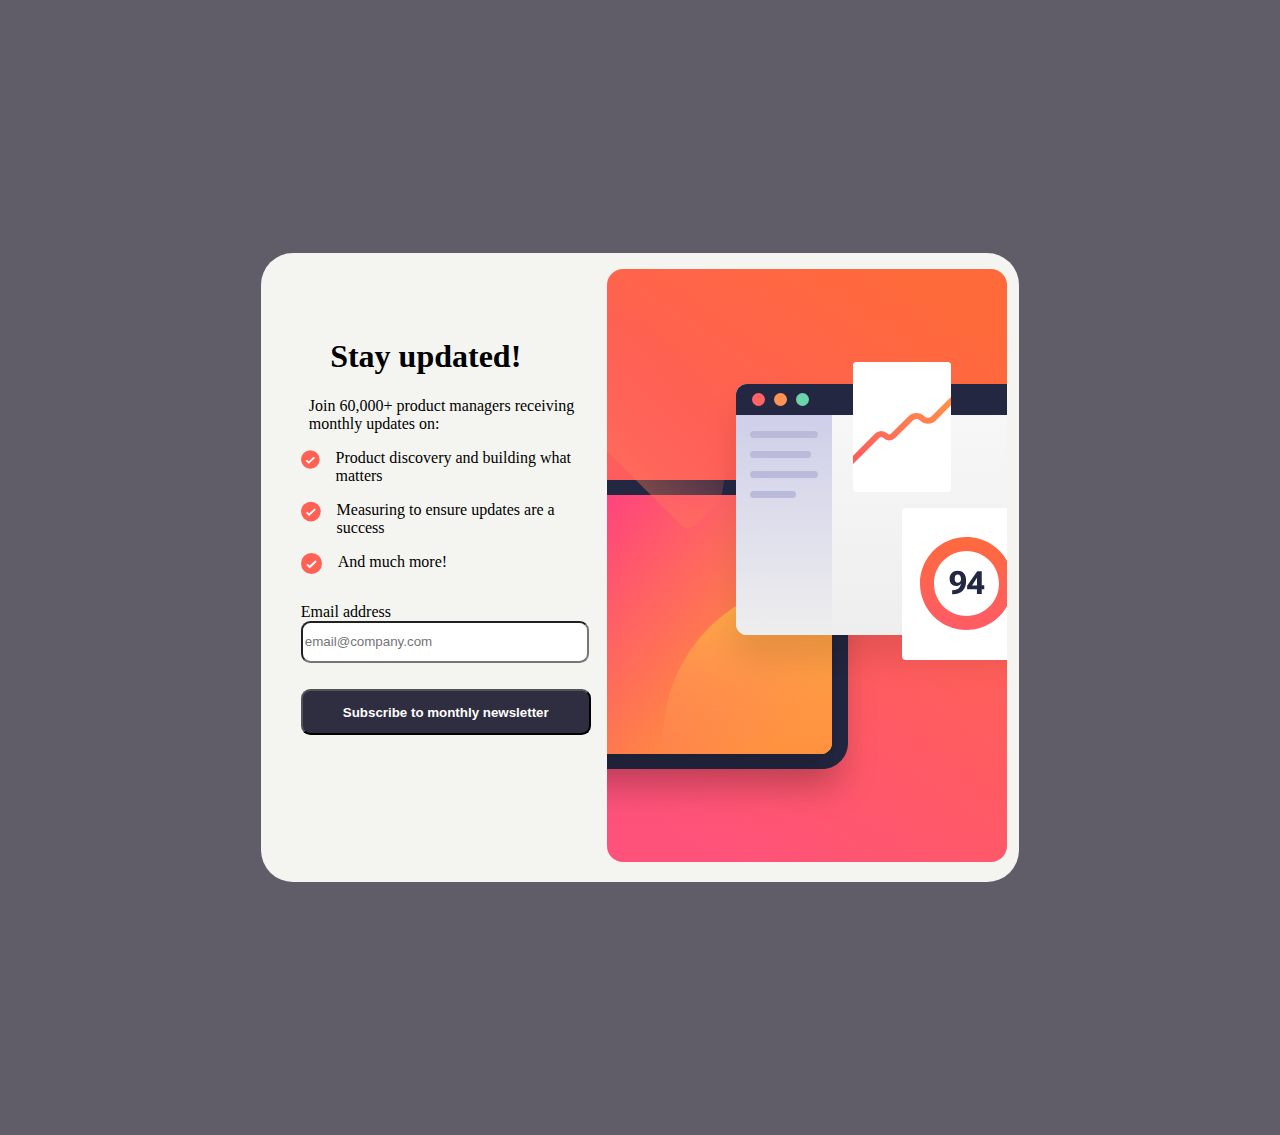
<file: index.html>
<!DOCTYPE html>
<html lang="en">
<head>
  <meta charset="UTF-8">
  <meta name="viewport" content="width=device-width, initial-scale=1.0"> <!-- displays site properly based on user's device -->

  <link rel="icon" type="image/png" sizes="32x32" href="./assets/images/favicon-32x32.png">
  <link rel="stylesheet" href="styles.css">
  
  <title>Frontend Mentor | Newsletter sign-up form with success message</title>

  <!-- Feel free to remove these styles or customise in your own stylesheet 👍 -->
  <style>
    .attribution { font-size: 11px; text-align: center; }
    .attribution a { color: hsl(228, 45%, 44%); }
  </style>
</head>
<body>
<div class="container">
  <div class="left_container">
    <h1 class="header">Stay updated!</h1>
    <p class="para-text">Join 60,000+ product managers receiving monthly updates on:</p>
      <ul>
        <li class="form-lists">
          <svg xmlns="http://www.w3.org/2000/svg" width="21" height="21" viewBox="0 0 21 21"><g fill="none"><circle cx="10.5" cy="10.5" r="10.5" fill="#FF6155"/><path stroke="#FFF" stroke-width="2" d="M6 11.381 8.735 14 15 8"/></g></svg>
          <p class="form-text">Product discovery and building what matters</p>
        </li>
        <li class="form-lists">
          <svg xmlns="http://www.w3.org/2000/svg" width="21" height="21" viewBox="0 0 21 21"><g fill="none"><circle cx="10.5" cy="10.5" r="10.5" fill="#FF6155"/><path stroke="#FFF" stroke-width="2" d="M6 11.381 8.735 14 15 8"/></g></svg>
          <p class="form-text">Measuring to ensure updates are a success</p>
        </li>
        <li class="form-lists">
          <svg xmlns="http://www.w3.org/2000/svg" width="21" height="21" viewBox="0 0 21 21"><g fill="none"><circle cx="10.5" cy="10.5" r="10.5" fill="#FF6155"/><path stroke="#FFF" stroke-width="2" d="M6 11.381 8.735 14 15 8"/></g></svg>
          <p class="form-text">And much more!</p>
        </li>
      </ul>

      <form id="emailForm">
        <label for="emailId" class="email-label">Email address</label>
        <div id="error" class="error-message">Valid email required</div>
        <input type="email" id="email" class="email-field" placeholder="email@company.com"/>
        <input type="button" onclick="submitForm()" class="subscribe-button" value="Subscribe to monthly newsletter"/>
      </form>
  </div>

  <div class="right_container">
    <img src="./assets/images/illustration-sign-up-desktop.svg"/>
  </div>
   
</div>


  
  <script>
    function isEmailValid (email) {
      var emailRegex = /^[A-Za-z0-9._%+-]+@[A-Za-z0-9.-]+\.[A-Za-z]{2,}$/;

      return emailRegex.test(email);
    }

    function submitForm() {
      var emailInput = document.getElementById("email");
      var email = emailInput.value;
      var errorDiv = document.getElementById("error");

      if(isEmailValid(email)) {
        window.location.href = "success.html";

      } else {
        errorDiv.style.display = "flex";
      }
    }
  </script>
</body>
</html>
</file>
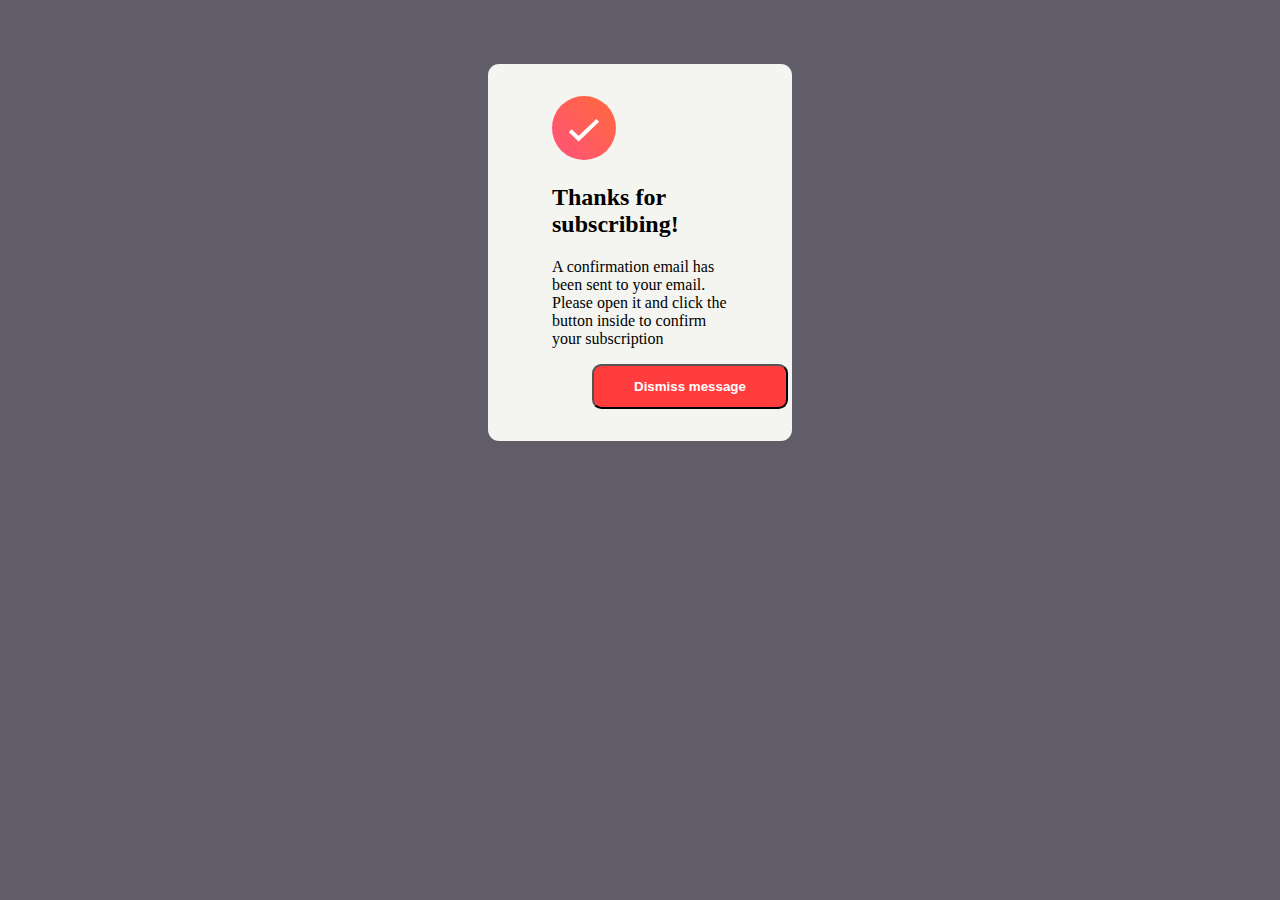
<file: success.html>
<!DOCTYPE html>
<html lang="en">
<head>
    <meta charset="UTF-8">
    <meta name="viewport" content="width=device-width, initial-scale=1.0">
    <link rel="stylesheet" href="styles.css">
    <title>Document</title>
</head>
<body>
    <div class="container-2">
        <svg xmlns="http://www.w3.org/2000/svg" width="64" height="64" viewBox="0 0 64 64"><defs><linearGradient id="a" x1="100%" x2="0%" y1="0%" y2="100%"><stop offset="0%" stop-color="#FF6A3A"/><stop offset="100%" stop-color="#FF527B"/></linearGradient></defs><g fill="none"><circle cx="32" cy="32" r="32" fill="url(#a)"/><path stroke="#FFF" stroke-width="4" d="m18.286 34.686 8.334 7.98 19.094-18.285"/></g></svg>
        <h2>Thanks for subscribing!</h2>
        <p>A confirmation email has been sent to your email. Please open it and click the button inside to
            confirm your subscription
        </p>

        <input type="button" class="dismiss-button" value="Dismiss message"/>

    </div>

</body>
</html>
</file>
<file: styles.css>
body {
    background-color: #605d69;
}

.container {
    background-color: #f4f5f0;
    margin: 20% 20% 20% 20%;
    border-radius: 2em;
    display: flex;
}

.left_container {
width: 50%;
}

.right_container {
padding: 1em 1em 1em 1em;
}

.header {
    text-align: center;
    padding-top: 2em;
    font-weight: bold;
}

.para-text {
    text-align: left;
    padding-left: 3em;
}

.form-lists {
    display: flex;
}

.subscribe-button {
    background-color: #2f2d40;
    color: white;
    border-radius: 0.7em;
    padding: 1em 3em 1em 3em;
    font-weight: bold;
    margin-left: 3em;
}

.email-field {
    width: 21em;
    height: 2.7em;
    border-radius: 0.7em;
    margin-left: 3em;
    margin-bottom: 2em;
}

.email-label {
    margin-left: 2.5em;
}

.form-text {
    padding-left: 1em;
    padding-top: 0;
    margin-top: 0;
}

.error-message {
    color: red;
    float: right;
    padding-top: 0;
    margin-top: 0;
    display: none;
}


/* SUCCESS PAGE */
.container-2 {
    background-color: #f4f5f0;
    margin: 4em 30em 4em 30em;
    padding: 2em 4em 2em 4em;
    border-radius: 0.7em;
}

.dismiss-button {
    background-color: #ff3d3d;
    color: white;
    border-radius: 0.7em;
    padding: 1em 3em 1em 3em;
    font-weight: bold;
    margin-left: 3em;  
}
</file>
